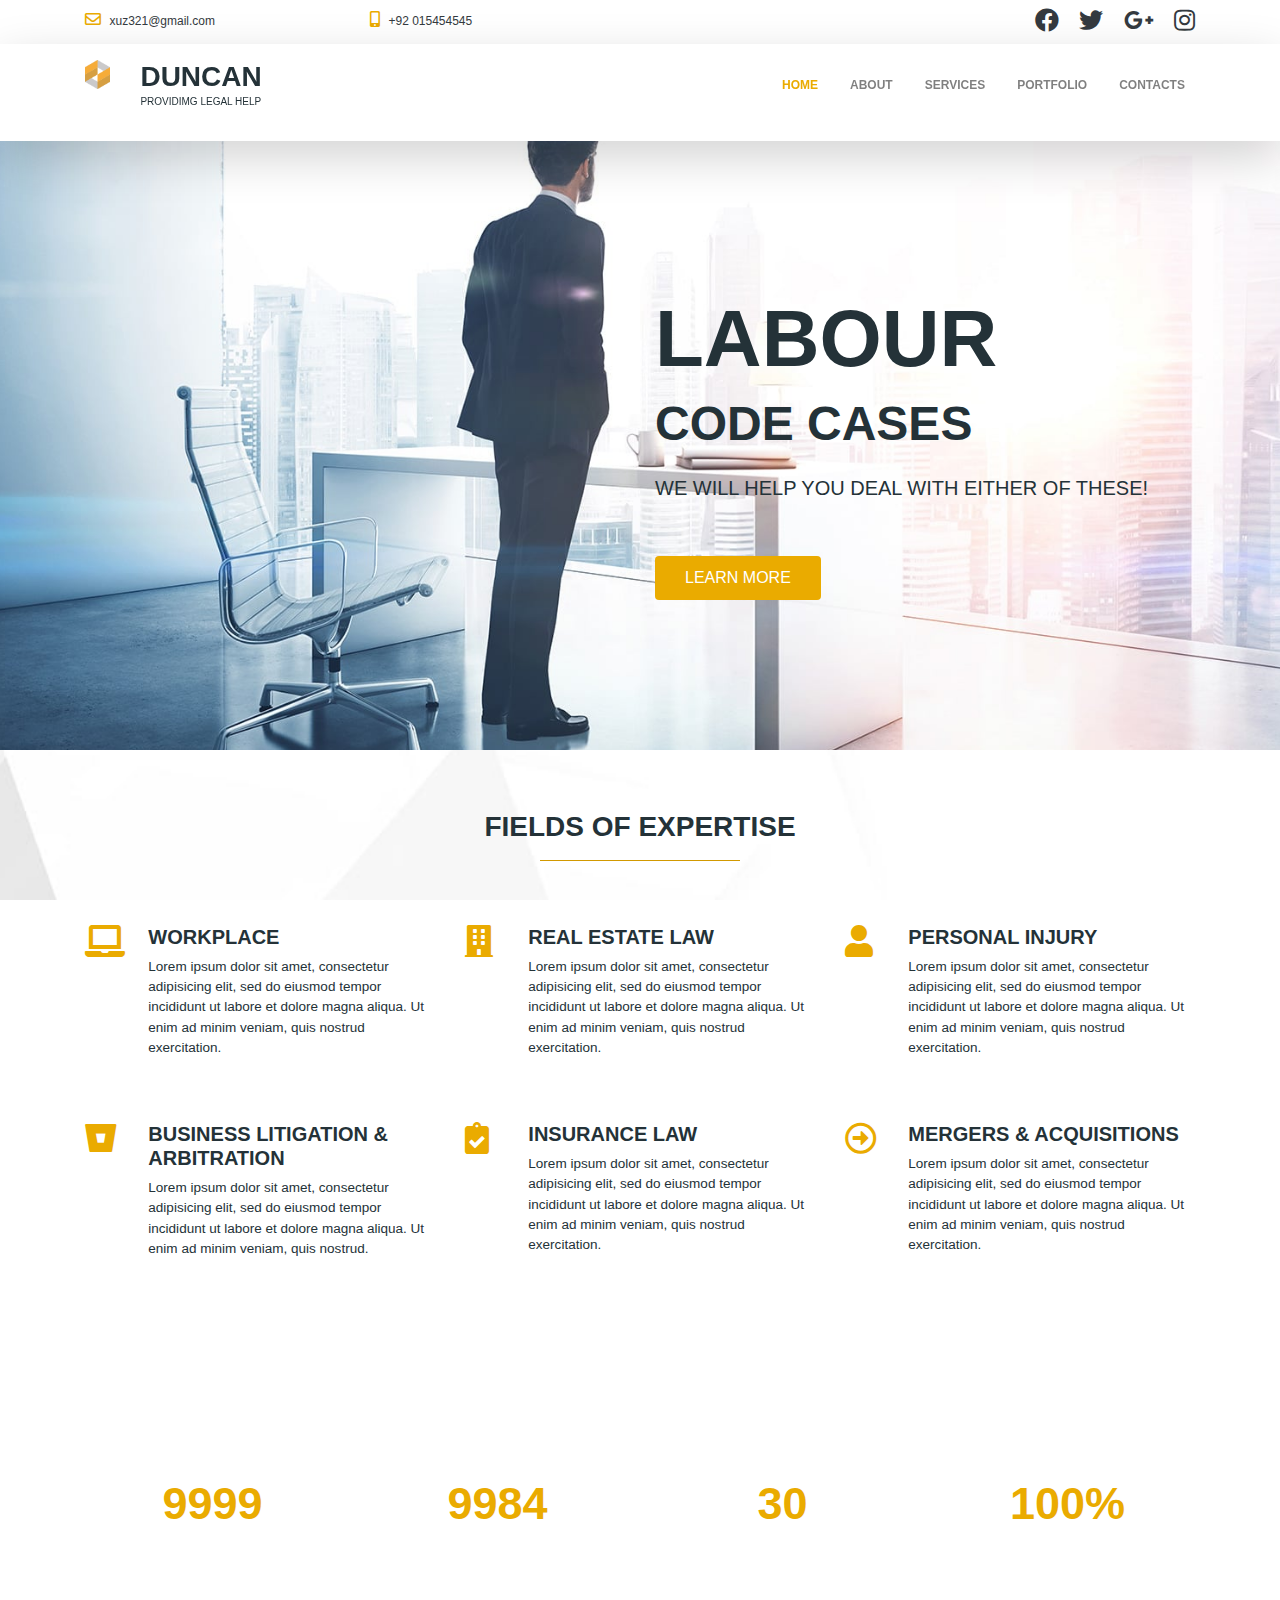
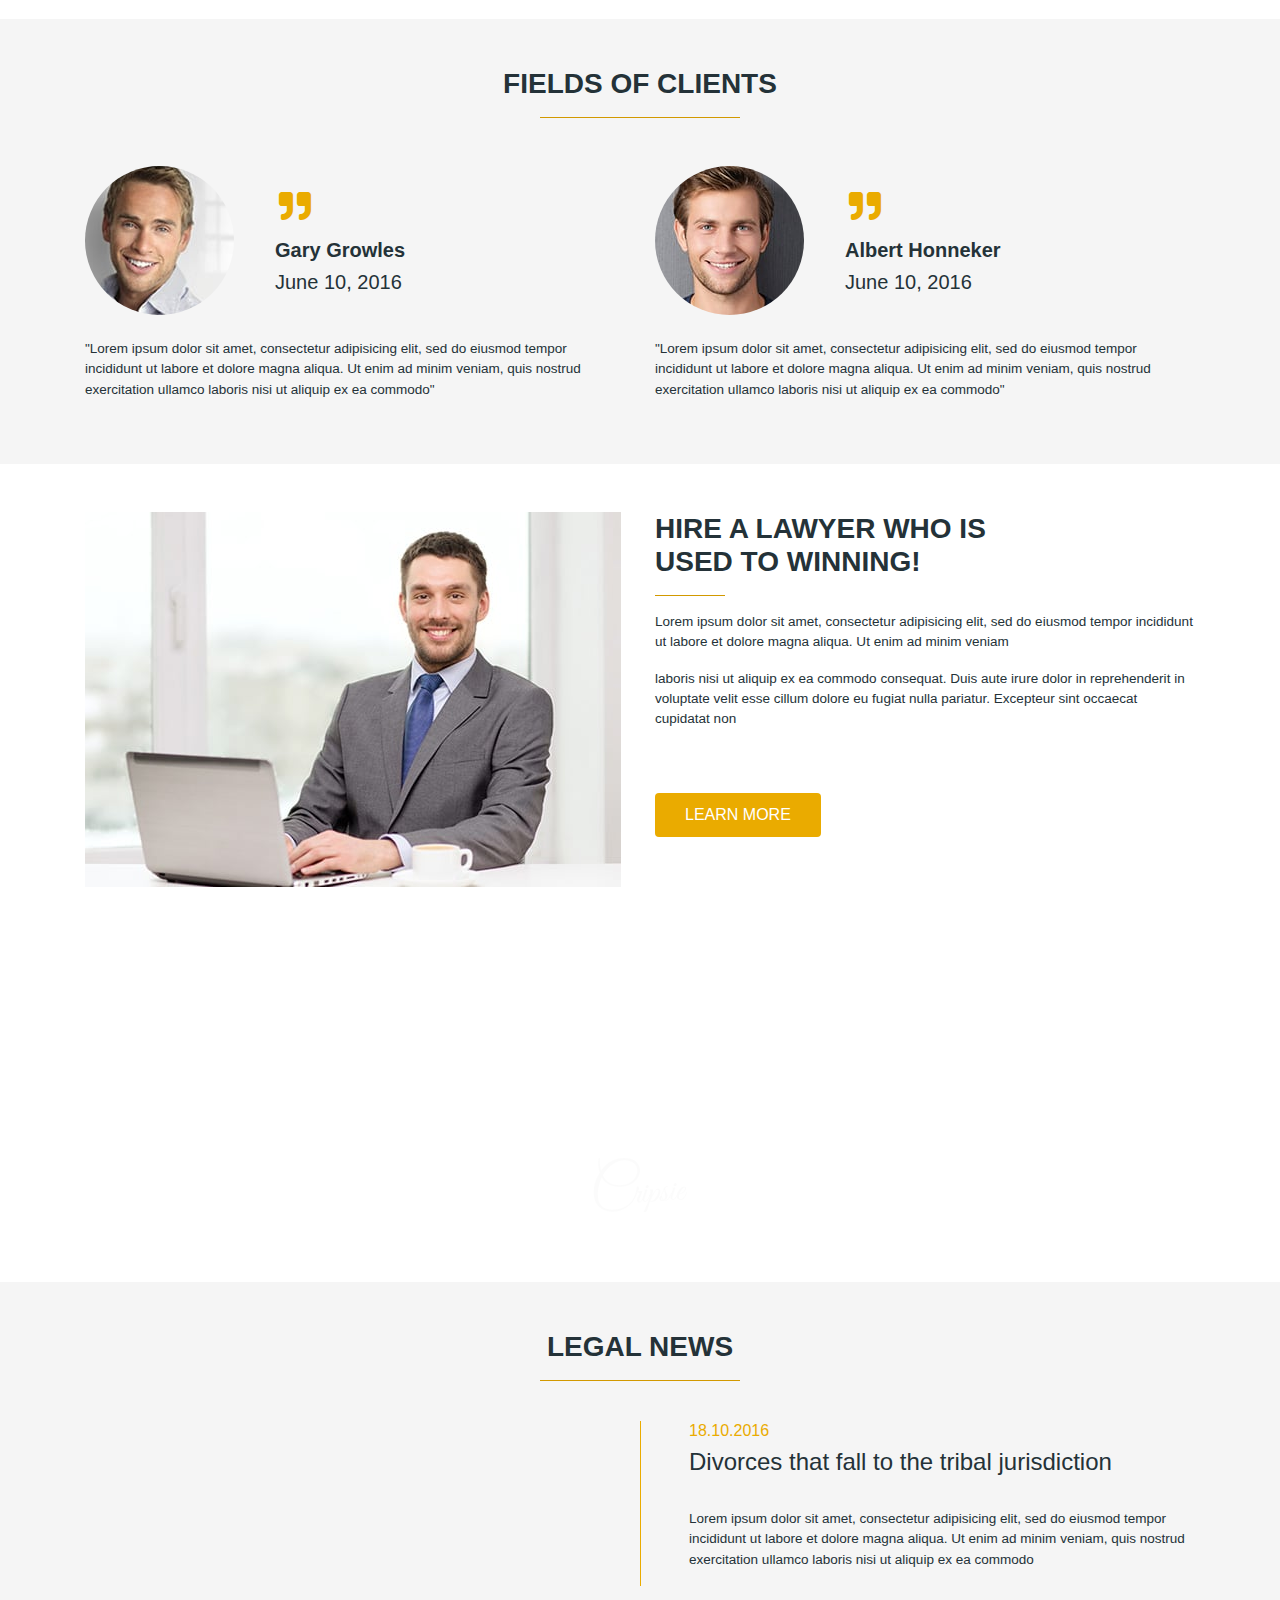
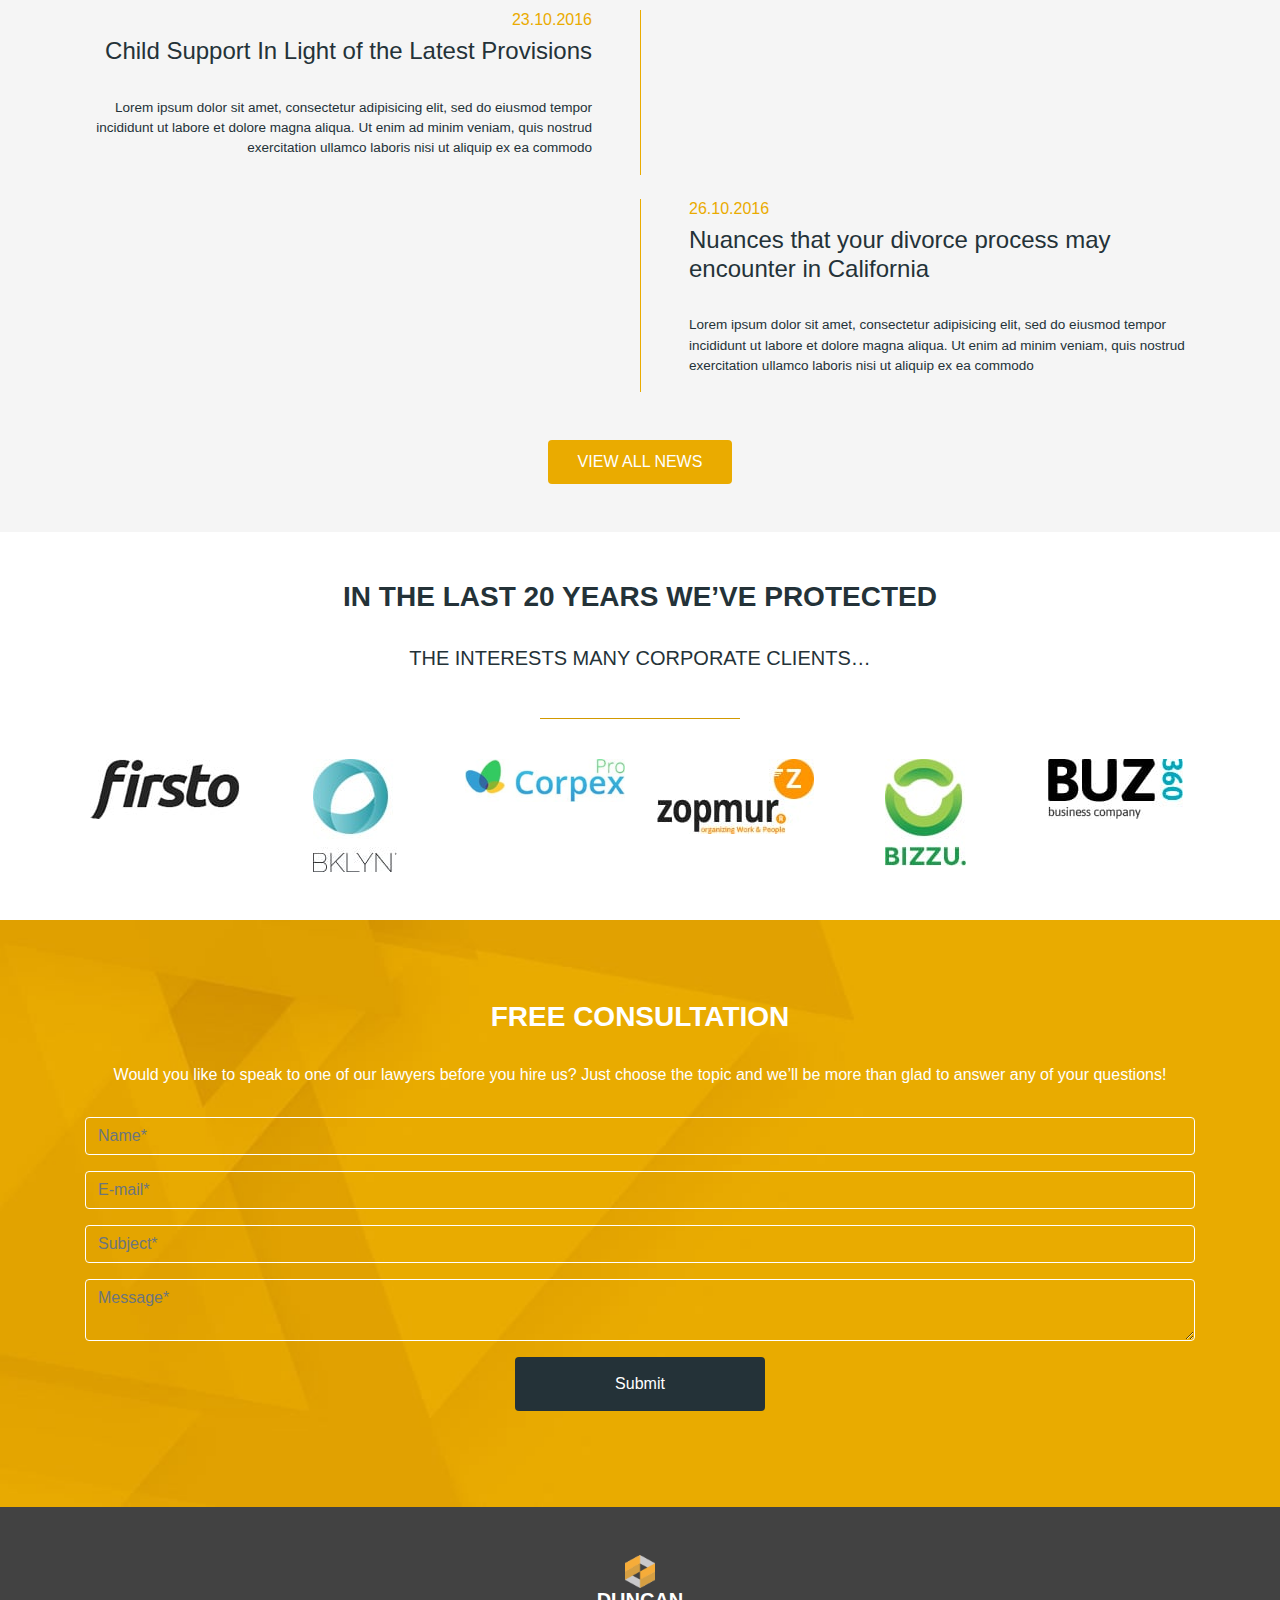
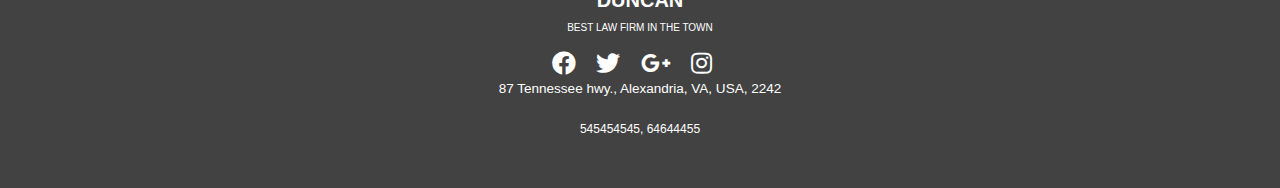
<file: index.html>
<!DOCTYPE html>
<html>
<head>
	<meta charset="utf-8">
			<meta name="viewport" content="width=device-width, intial-scale=1, maximum-scale=1">
	<title>Lawyer Theme</title>
	<link rel="stylesheet" href="css/bootstrap.min.css">
	<link rel="stylesheet" type="text/css" href="css/style.css">
	<link rel="stylesheet" type="text/css" href="fontawesome/css/all.min.css">
	<link rel="shortcut icon" href="images/favicon.ico" type="image/x-icon">

</head>
<body onload="myfunction()">
	<div id="loading"></div>
	<header class="pt-2 pb-2" style="background-color: #ffff;">
		
		<div class="container">
			<div class="row">
				<div class="col-md-3">
					<i class="far fa-envelope color_primary pr-1"></i>
					<a href="" title="" class="text-dark">xuz321@gmail.com</a>
				</div>
				<div class="col-md-3">
					<i class="fas fa-mobile-alt color_primary pr-1"></i>
					<a href="" title="" class="text-dark">+92 015454545</a>
				</div>
				<div class="col-md-6 text-right ">
				<a href="" title=""><i class="fab fa-facebook pl-3 fa-2x text-dark "></i></a>	
				<a href="" title=""><i class="fab fa-twitter pl-3 text-dark fa-2x "></i></a>	
				<a href="" title=""><i class="fab fa-google-plus-g pl-3 fa-2x text-dark "></i></a>	
				<a href="" title=""><i class="fab fa-instagram pl-3 fa-2x text-dark"></i></a>	
				</div>
			</div>
		</div>
	</header><!-- /header -->
	
	<section class="pt-3 pb-3 sticky-top shadow-lg" style="background-color: #ffff;">
		<div class="container">
			<div class="row">
				<div class="col-md-7 hidee">
					<div class="row">
						<div class="col-md-1">
							<img src="images/logo.png" alt="text" class="hidee">		
						</div>
						<div class="col-md-11 hidee">
							<h3 class="mb-0 hidee font-weight-bold">DUNCAN</h3>	
							<p style="font-size: 10px;">PROVIDIMG LEGAL HELP </p>	
						</div>
					</div>
					
				</div>
				<div class="col-md-5">
					<nav class="navbar navbar-expand-lg navbar-light bg-light">
  <button class="navbar-toggler" type="button" data-toggle="collapse" data-target="#navbarSupportedContent" aria-controls="navbarSupportedContent" aria-expanded="false" aria-label="Toggle navigation" style="background-color: #eaab00;">
    <span class="navbar-toggler-icon"></span>
  </button>
  <div class="collapse navbar-collapse" id="navbarSupportedContent">
    <ul class="navbar-nav mr-auto font-weight-bold">
      <li class="nav-item active">
        <a class="nav-link pl-3 pr-3" href="index.html">HOME </a>
      </li>
      <li class="nav-item ">
        <a class="nav-link pl-3 pr-3" href="about.html">ABOUT</a>
      </li>
      <li class="nav-item ">
        <a class="nav-link pl-3 pr-3" href="services.html">SERVICES </a>
      </li>
      <li class="nav-item ">
        <a class="nav-link pl-3 pr-3" href="#">PORTFOLIO </a>
      </li>
      <li class="nav-item ">
        <a class="nav-link pl-3 pr-3" href="contacts.html">CONTACTS</a>
      </li>
      
    </ul>
  </div>
</nav>
				</div>
			</div>
		</div>
		
	</section>

<section style="background-image:url('images/slider1.jpg');" class="slider">
	<div class="container">
		<div class="row">
			<div class="col-md-6">
				
			</div>
			<div class="col-md-6 font-weight-bold">
				<h1>LABOUR</h1>
				<h2>CODE CASES</h2>
				<h5 class="pt-3">WE WILL HELP YOU DEAL WITH EITHER OF THESE!</h5>
				<button type="button" class="btn btn-primary mt-5 btn_1">LEARN MORE</button>
			</div>
		</div>
	</div>
</section>

<section style="padding: 60px 0; background-image: url('images/contentpic.jpg');"  class="contentpic item-center">
	<div class="container">
		<h3 class="text-center font-weight-bold">FIELDS OF EXPERTISE</h3><hr>
		<div class="row pt-5">
			<div class="col-md-4">
				<div class="row">
					<div class="col-md-2">
						<i class="fas fa-laptop color_primary fa-2x"></i>
					</div>
					<div class="col-md-10 res-pad">
						<h5 class="font-weight-bold">WORKPLACE</h5>
						<p>Lorem ipsum dolor sit amet, consectetur adipisicing elit, sed do eiusmod
						tempor incididunt ut labore et dolore magna aliqua. Ut enim ad minim veniam,
						quis nostrud exercitation.</p>
					</div>
				</div>
			</div>
			<div class="col-md-4">
				<div class="row">
					<div class="col-md-2 ">
						<i class="fas fa-building color_primary fa-2x"></i>
					</div>
					<div class="col-md-10 res-pad">
						<h5 class="font-weight-bold">REAL ESTATE LAW</h5>
						<p>Lorem ipsum dolor sit amet, consectetur adipisicing elit, sed do eiusmod
						tempor incididunt ut labore et dolore magna aliqua. Ut enim ad minim veniam,
						quis nostrud exercitation.</p>
					</div>
				</div>
			</div>
			<div class="col-md-4">
				<div class="row">
					<div class="col-md-2">
						<i class="fas fa-user color_primary fa-2x"></i>
					</div>
					<div class="col-md-10 res-pad">
						<h5 class="font-weight-bold">PERSONAL INJURY</h5>
						<p>Lorem ipsum dolor sit amet, consectetur adipisicing elit, sed do eiusmod
						tempor incididunt ut labore et dolore magna aliqua. Ut enim ad minim veniam,
						quis nostrud exercitation.</p>
					</div>
				</div>
			</div>
		</div>
		<div class="row pt-5">
			<div class="col-md-4">
				<div class="row">
					<div class="col-md-2">
						<i class="fab fa-bitbucket color_primary fa-2x"></i>
					</div>
					<div class="col-md-10 res-pad">
						<h5 class="font-weight-bold">BUSINESS LITIGATION & ARBITRATION</h5>
						<p>Lorem ipsum dolor sit amet, consectetur adipisicing elit, sed do eiusmod
						tempor incididunt ut labore et dolore magna aliqua. Ut enim ad minim veniam,
						quis nostrud.</p>
					</div>
				</div>
			</div>
			<div class="col-md-4">
				<div class="row">
					<div class="col-md-2 ">
						<i class="fas fa-clipboard-check color_primary fa-2x"></i>
					</div>
					<div class="col-md-10 res-pad">
						<h5 class="font-weight-bold">INSURANCE LAW</h5>
						<p>Lorem ipsum dolor sit amet, consectetur adipisicing elit, sed do eiusmod
						tempor incididunt ut labore et dolore magna aliqua. Ut enim ad minim veniam,
						quis nostrud exercitation.</p>
					</div>
				</div>
			</div>
			<div class="col-md-4">
				<div class="row">
					<div class="col-md-2">
						<i class="far fa-arrow-alt-circle-right color_primary fa-2x"></i>
					</div>
					<div class="col-md-10 res-pad">
						<h5 class="font-weight-bold">MERGERS & ACQUISITIONS</h5>
						<p>Lorem ipsum dolor sit amet, consectetur adipisicing elit, sed do eiusmod
						tempor incididunt ut labore et dolore magna aliqua. Ut enim ad minim veniam,
						quis nostrud exercitation.</p>
					</div>
				</div>
			</div>
		</div>
	</div>
</section>

<section style="background-image:url('images/img1.jpg');" class="slider1 text-center color_secondary font-weight-bold item-center">	
	<div class="container">
			<h3 class="font-weight-bold">OUR LAW FIRM</h4>
		<h6>HAS A TREMENDOUS SUCCESS RATE!</h6>
		<div class="row pt-3 ">
			<div class="col-md-3">
				<span class="font color_primary counter">9999</span>
				<h5>CASES COMPLETED</h5>
			</div>
			<div class="col-md-3">
				<span class="font color_primary counter">9984</span>
				<h5>CASES WON</h5>
			</div>
			<div class="col-md-3">
				<span class="font color_primary counter">30</span>	
				<h5>LAWYERS</h5>
			</div>
			<div class="col-md-3">
				<span class="font color_primary counter">100</span><span class="font color_primary">%</span>			
				<h5>SATISFIED CUSTOMERS</h5>
			</div>
		</div>
	</div>
</section>

<section class="pt-5 pb-5 item-center" style="background-color: #f5f5f5;">
	<div class="container">
		<h3 class="text-center font-weight-bold">FIELDS OF CLIENTS</h3><hr>
		<div class="row mt-5">
			<div class="col-md-6">
				<div class="row">
					<div class="col-md-4">
						<img src="images/men1.jpg" alt="" class="img">
					</div>
					<div class="col-md-8 mt-4">
						<span class="fa fa-fw fa-2x color_primary pb-3"></span>
						<h5 class="font-weight-bold">Gary Growles</h5>
						<h5>June 10, 2016</h5>
					</div>
				</div>
				<p class="mt-4">"Lorem ipsum dolor sit amet, consectetur adipisicing elit, sed do eiusmod
				tempor incididunt ut labore et dolore magna aliqua. Ut enim ad minim veniam,
				quis nostrud exercitation ullamco laboris nisi ut aliquip ex ea commodo"</p>
			</div>
			<div class="col-md-6">
					<div class="row">
					<div class="col-md-4">
						<img src="images/men2.jpg" alt="" class="img">
					</div>
					<div class="col-md-8 mt-4">
						<span class="fa fa-fw fa-2x color_primary pb-3"></span>
						<h5 class="font-weight-bold">Albert Honneker</h5>
						<h5>June 10, 2016</h5>
					</div>
				</div>
				<p class="mt-4">"Lorem ipsum dolor sit amet, consectetur adipisicing elit, sed do eiusmod
				tempor incididunt ut labore et dolore magna aliqua. Ut enim ad minim veniam,
				quis nostrud exercitation ullamco laboris nisi ut aliquip ex ea commodo"</p>
			</div>
		</div>
	</div>
	
</section>
<section class="pt-5 pb-5">
	<div class="container">
		<div class="row">
			<div class="col-md-6">
				<img src="images/men3.jpg" alt="">
			</div>
			<div class="col-md-6 res-pad">
				<h3 class="font-weight-bold">HIRE A LAWYER WHO IS <br> USED TO WINNING!</h3><hr class="hr1">
				<p class="mt-2">Lorem ipsum dolor sit amet, consectetur adipisicing elit, sed do eiusmod
				tempor incididunt ut labore et dolore magna aliqua. Ut enim ad minim veniam</p>

				<p> laboris nisi ut aliquip ex ea commodo
				consequat. Duis aute irure dolor in reprehenderit in voluptate velit esse
				cillum dolore eu fugiat nulla pariatur. Excepteur sint occaecat cupidatat non</p>
				<button type="button" class="btn btn-primary mt-5 btn_2">LEARN MORE</button>

			</div>
		</div>
	</div>
</section>

<section style="background-image: url('images/img2.jpg');" class="slide2 color_secondary text-center">
	<div class="container">
		<div class="row">
			<div class="col-md-12">
				<h2 class="fontres">WINNING IS EASIER THAN YOU THINK…</h2>
				<h5 class="mt-3">Our law firm has the highest wins ratio percentage among all other Houston, Texas legal practices.With us, there’s just no other way but to win!</h5>
				<img src="images/logo2.png" alt="" class="mt-4">
			</div>
		</div>
	</div>
</section>

<section class="pt-5 pb-5 " style="background-color: #f5f5f5;">
	<div class="container">
		<h3 class="text-center font-weight-bold">LEGAL NEWS</h3><hr>
		<div class="row pb-4 pt-4">
			<div class="col-md-6">
				
			</div>
			<div class="col-md-6 border1 pl-5">
				<h6 class="color_primary">18.10.2016</h6>
				<h4>Divorces that fall to the tribal jurisdiction</h4><br>
				<p>Lorem ipsum dolor sit amet, consectetur adipisicing elit, sed do eiusmod
				tempor incididunt ut labore et dolore magna aliqua. Ut enim ad minim veniam,
				quis nostrud exercitation ullamco laboris nisi ut aliquip ex ea commodo</p>
			</div>
		</div>
		<div class="row pb-4">
			<div class="col-md-6 text-right pr-5">
				<h6 class="color_primary">23.10.2016</h6>
				<h4>Child Support In Light of the Latest Provisions</h4><br>
				<p>Lorem ipsum dolor sit amet, consectetur adipisicing elit, sed do eiusmod
				tempor incididunt ut labore et dolore magna aliqua. Ut enim ad minim veniam,
				quis nostrud exercitation ullamco laboris nisi ut aliquip ex ea commodo</p>
			</div>
			<div class="col-md-6 border1">
				
			</div>
		</div>
		<div class="row">
			<div class="col-md-6">
			
			</div>
			<div class="col-md-6 border1 pl-5">
					<h6 class="color_primary">26.10.2016</h6>
				<h4>Nuances that your divorce process may encounter in California</h4><br>
				<p>Lorem ipsum dolor sit amet, consectetur adipisicing elit, sed do eiusmod
				tempor incididunt ut labore et dolore magna aliqua. Ut enim ad minim veniam,
				quis nostrud exercitation ullamco laboris nisi ut aliquip ex ea commodo</p>
			</div>
		</div>
		<div class="row text-center">
			<div class="col-md-12">
				<button type="button" class="btn btn-primary mt-5 btn_3">VIEW ALL NEWS</button>		
			</div>
		</div>
	</div>
</section>

<section class="pt-5 pb-5 text-center">
	<div class="container">
		<h3 class="font-weight-bold">IN THE LAST 20 YEARS WE’VE PROTECTED</h3><br>
				<h5>THE INTERESTS MANY CORPORATE CLIENTS…</h5><br><hr><br>
		<div class="row">
			<div class="col-md-2 res-pad1">
				<img src="images/1.jpg" alt="" class="">
			</div>
			<div class="col-md-2 res-pad1">
				<img src="images/2.jpg" alt="" class="">
			</div>
			<div class="col-md-2 res-pad1">
				<img src="images/3.jpg" alt="" class="">
			</div>
			<div class="col-md-2 res-pad1">
				<img src="images/4.jpg" alt="" class="">
			</div>
			<div class="col-md-2 res-pad1">
				<img src="images/5.jpg" alt="" class="">
			</div>
			<div class="col-md-2 res-pad1">
				<img src="images/6.jpg" alt="" class="">
			</div>
		</div>
	</div>
</section>

<section style="background-image: url('images/formpic.jpg');" class="formpic text-center">
	<div class="container">
		<div class="row">
			<div class="col-md-12">
				<h3 class="color_secondary font-weight-bold">FREE CONSULTATION</h3><br>
				<h6 class="color_secondary">Would you like to speak to one of our lawyers before you hire us? Just choose the topic and we’ll be more than glad to answer any of your questions!</h6><br>
				<form action="" method="post">
					<div class="form-group">
						<input type="text" name="name" class="form-control form-control1" placeholder="Name*">
					</div>
					<div class="form-group">
						<input type="text" name="phone" class="form-control form-control1" placeholder="E-mail*">
					</div>
					<div class="form-group">
						<input type="text" name="email" class="form-control form-control1" placeholder="Subject*">
					</div>
					<div class="form-group">
						<textarea class="form-control about_padding form-control1" placeholder="Message*"></textarea>
					</div>
					<div class="form-group">
						<input type="submit" name="submit" value="Submit" class="btn btn-outline-dark btn_4">
					</div>
				</form>
			</div>
		</div>
	</div>
</section>

<section class="pt-5 pb-5 text-center text-white" style="background-color: #424242;">
	<div class="container">
		<div class="row">
			<div class="col-md-12 hover">
				<img src="images/logo.png" alt="" style="width: 30px;">
				<h5 class="font-weight-bold">DUNCAN</h5>
				<p style="font-size: 10px;">BEST LAW FIRM IN THE TOWN</p>
				<a href="" title=""><i class="fab fa-facebook pr-3 fa-2x color_secondary"></i></a>	
				<a href="" title=""><i class="fab fa-twitter pr-3 fa-2x color_secondary"></i></a>	
				<a href="" title=""><i class="fab fa-google-plus-g pr-3 fa-2x color_secondary"></i></a>		
				<a href="" title=""><i class="fab fa-instagram pr-3 fa-2x color_secondary"></i></a>
				<p>87 Tennessee hwy., Alexandria, VA, USA, 2242</p>
				<a href="" title="" class="color_secondary">545454545, 64644455</a>	
			</div>
		</div>
	</div>
</section>















<script src="js/jquery-3.4.1.min.js"></script>
<script src="js/bootstrap.min.js"></script>	
<script src="imakewebthings-waypoints-34d9f6d/lib/jquery.waypoints.min.js"></script>
<script src="Counter-Up-master/jquery.counterup.min.js"></script>
<script src="js/smooth-scroll.js"></script>

<script>
	preloader=document.getElementById('loading');
		function myfunction(){
			preloader.style.display='none';
		}
	$('.counter').counterUp({
    delay: 10,
    time: 1000
});
	
</script>

</body>
</html>
</file>
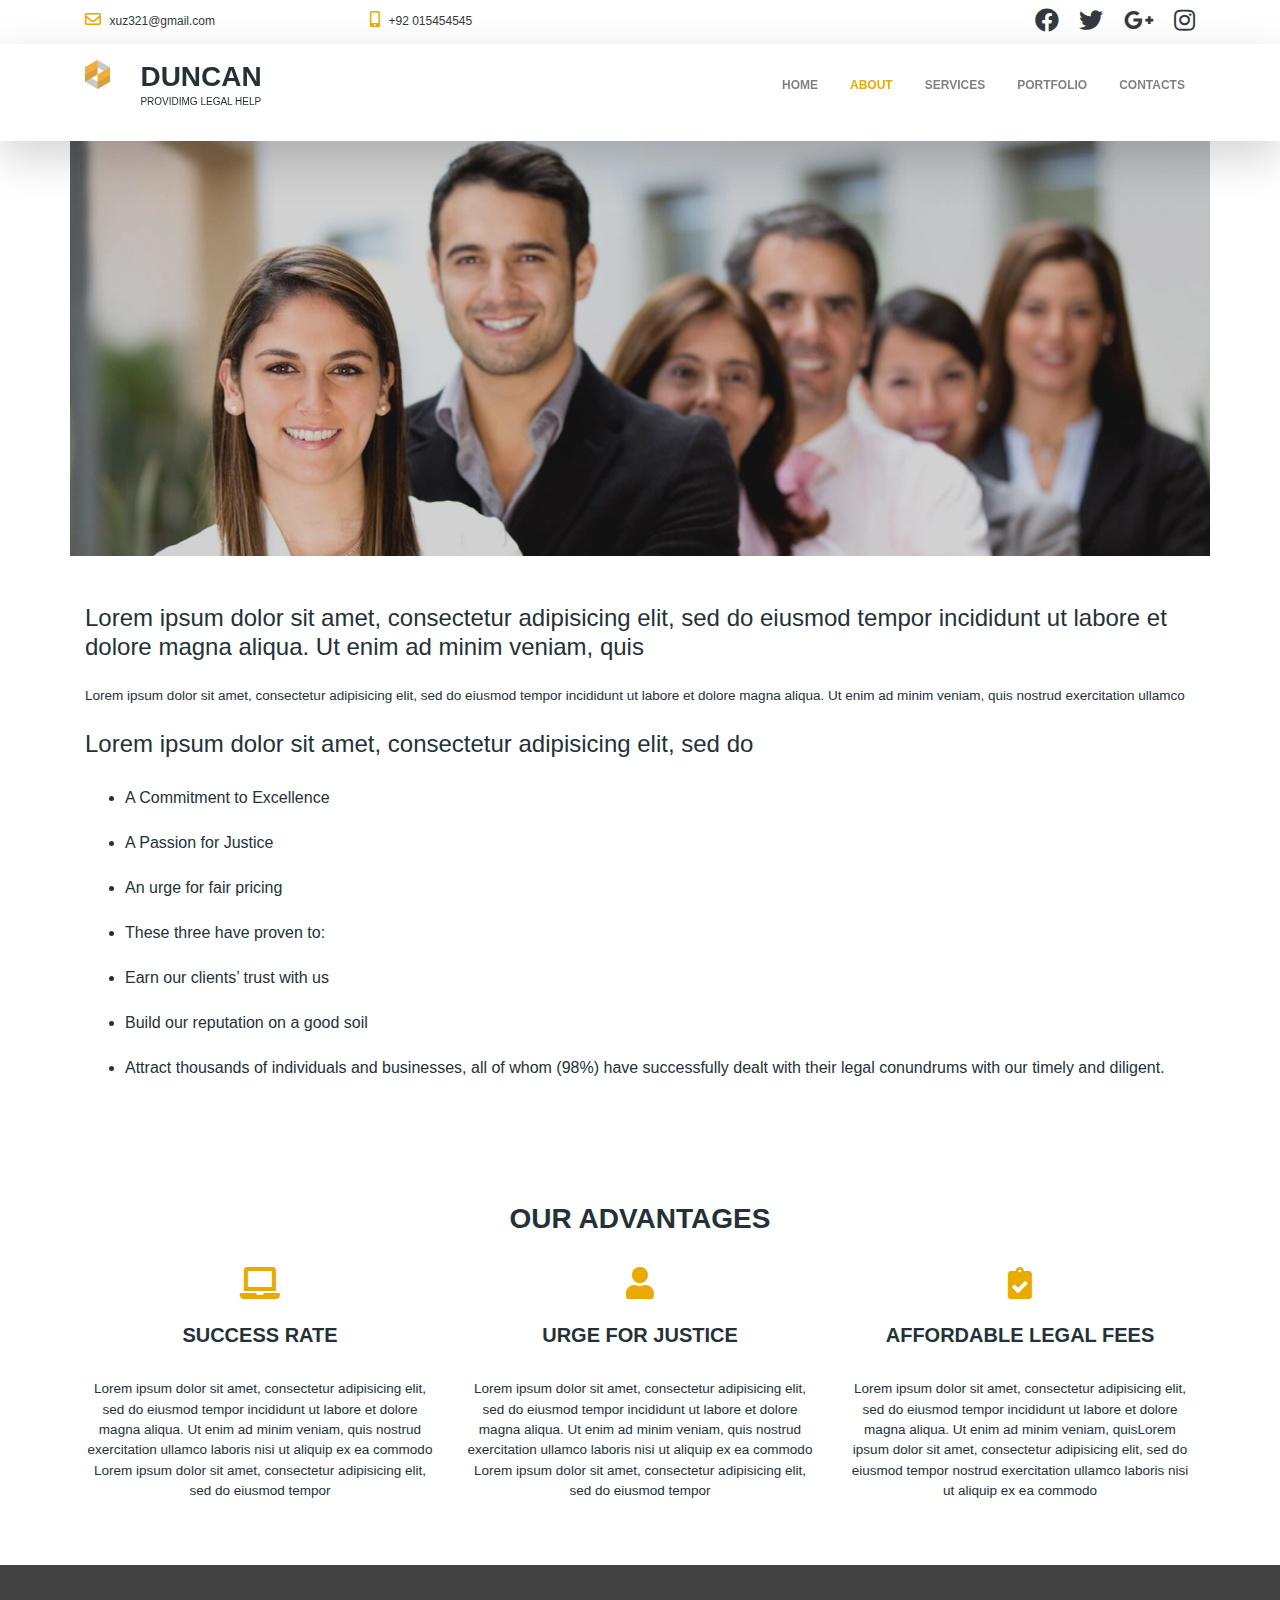
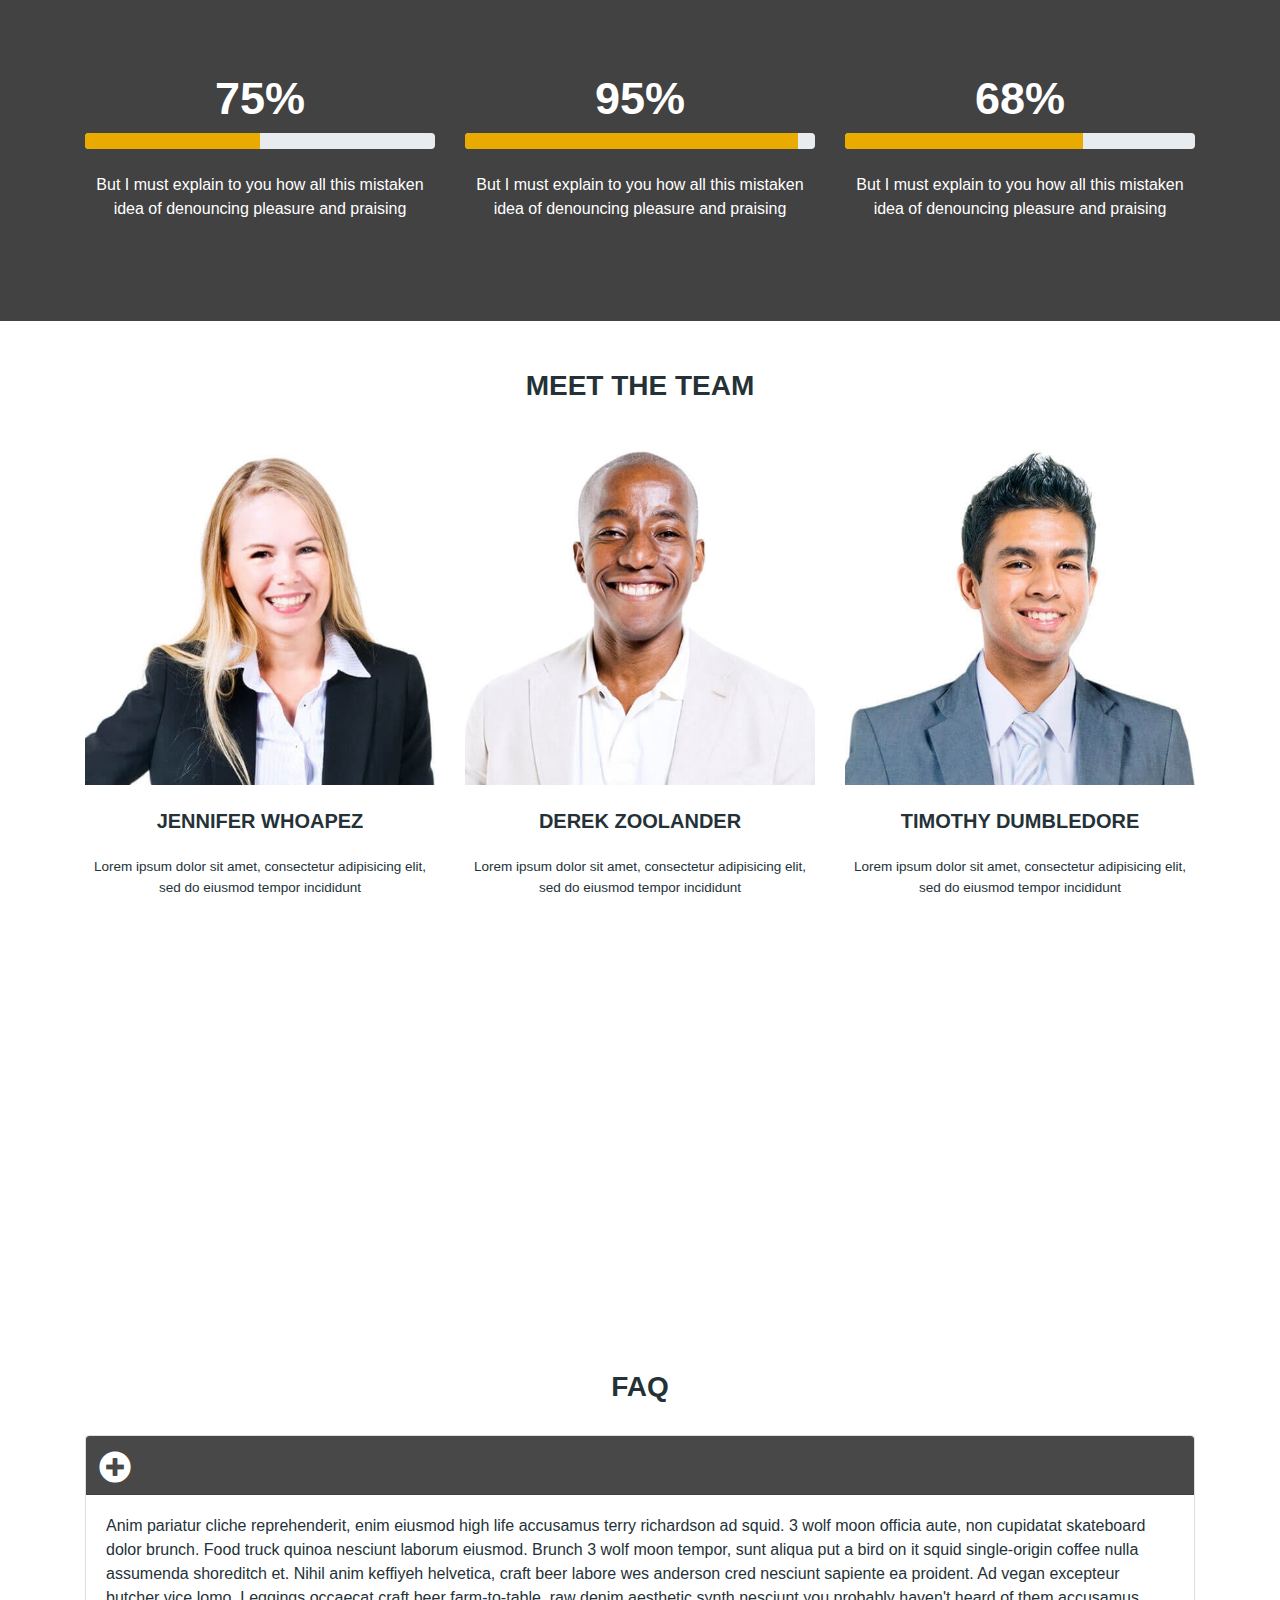
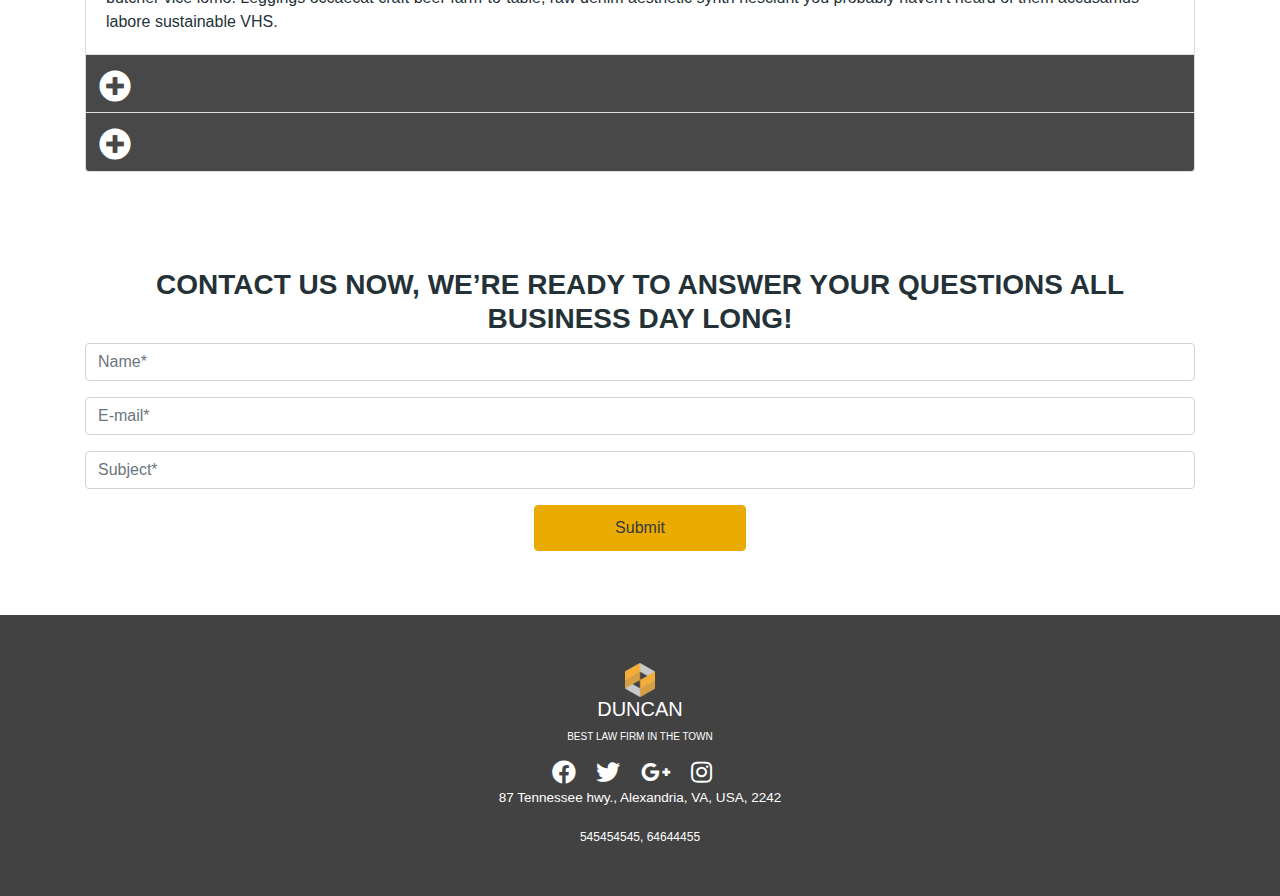
<file: about.html>
<!DOCTYPE html>
<html>
<head>
	<meta charset="utf-8">
			<meta name="viewport" content="width=device-width, intial-scale=1, maximum-scale=1">
	<title>Lawyer Theme</title>
	<link rel="stylesheet" href="css/bootstrap.min.css">
	<link rel="stylesheet" type="text/css" href="css/style.css">
	<link rel="stylesheet" type="text/css" href="fontawesome/css/all.min.css">
	<link rel="shortcut icon" href="images/favicon.ico" type="image/x-icon">
</head>
<body onload="myfunction()">
	<div id="loading"></div>

	<header class="pt-2 pb-2" style="background-color: #ffff;">
		
		<div class="container">
			<div class="row">
				<div class="col-md-3">
					<i class="far fa-envelope color_primary pr-1"></i>
					<a href="" title="" class="text-dark">xuz321@gmail.com</a>
				</div>
				<div class="col-md-3">
					<i class="fas fa-mobile-alt color_primary pr-1"></i>
					<a href="" title="" class="text-dark">+92 015454545</a>
				</div>
				<div class="col-md-6 text-right ">
				<a href="" title=""><i class="fab fa-facebook pl-3 fa-2x text-dark "></i></a>	
				<a href="" title=""><i class="fab fa-twitter pl-3 text-dark fa-2x "></i></a>	
				<a href="" title=""><i class="fab fa-google-plus-g pl-3 fa-2x text-dark "></i></a>	
				<a href="" title=""><i class="fab fa-instagram pl-3 fa-2x text-dark"></i></a>	
				</div>
			</div>
		</div>
	</header><!-- /header -->
	
	<section class="pt-3 pb-3 sticky-top shadow-lg" style="background-color: #ffff;">
		<div class="container">
			<div class="row">
				<div class="col-md-7 hidee">
					<div class="row">
						<div class="col-md-1">
							<img src="images/logo.png" alt="text" class="hidee">		
						</div>
						<div class="col-md-11 hidee">
							<h3 class="mb-0 hidee font-weight-bold">DUNCAN</h3>	
							<p style="font-size: 10px;">PROVIDIMG LEGAL HELP </p>	
						</div>
					</div>
					
				</div>
				<div class="col-md-5">
					<nav class="navbar navbar-expand-lg navbar-light bg-light">
  <button class="navbar-toggler" type="button" data-toggle="collapse" data-target="#navbarSupportedContent" aria-controls="navbarSupportedContent" aria-expanded="false" aria-label="Toggle navigation" style="background-color: #eaab00;">
    <span class="navbar-toggler-icon"></span>
  </button>
  <div class="collapse navbar-collapse" id="navbarSupportedContent">
    <ul class="navbar-nav mr-auto font-weight-bold">
      <li class="nav-item ">
        <a class="nav-link pl-3 pr-3" href="index.html">HOME </a>
      </li>
      <li class="nav-item active">
        <a class="nav-link pl-3 pr-3" href="about.html">ABOUT</a>
      </li>
      <li class="nav-item ">
        <a class="nav-link pl-3 pr-3" href="services.html">SERVICES </a>
      </li>
      <li class="nav-item ">
        <a class="nav-link pl-3 pr-3" href="#">PORTFOLIO </a>
      </li>
      <li class="nav-item ">
        <a class="nav-link pl-3 pr-3" href="contacts.html">CONTACTS </a>
      </li>
      
    </ul>
  </div>
</nav>
				</div>
			</div>
		</div>
		
	</section>

	<section>
		<div class="container">
			<div class="row">
				<img src="images/aboutpic1.jpg" alt="">	
			</div>
		</div>
	</section>

	<section class="pt-5 pb-5">
		<div class="container">
			<div class="row">
				<div class="col-md-12">
					<h4 class="pb-3">Lorem ipsum dolor sit amet, consectetur adipisicing elit, sed do eiusmod
					tempor incididunt ut labore et dolore magna aliqua. Ut enim ad minim veniam,
					quis</h4>
					<p class="pb-2">Lorem ipsum dolor sit amet, consectetur adipisicing elit, sed do eiusmod
					tempor incididunt ut labore et dolore magna aliqua. Ut enim ad minim veniam,
					quis nostrud exercitation ullamco</p>
					<h4 class="pb-2">Lorem ipsum dolor sit amet, consectetur adipisicing elit, sed do </h4>
					<ul class="ul">
						<li>A Commitment to Excellence</li>
						<li>A Passion for Justice</li>
						<li>An urge for fair pricing</li>
						<li>These three have proven to:</li>
						<li>Earn our clients’ trust with us</li>
						<li>Build our reputation on a good soil</li>
						<li>Attract thousands of individuals and businesses, all of whom (98%) have successfully dealt with their legal conundrums with our timely and diligent.</li>
					</ul>
				</div>
			</div>
		</div>
	</section>
	<section class="pt-5 pb-5 text-center">
		<div class="container">
			<h3 class="font-weight-bold">OUR ADVANTAGES</h3><br>
			<div class="row">
				<div class="col-md-4">
					<i class="fas fa-laptop color_primary fa-2x pb-4"></i><br>
					<h5 class="font-weight-bold">SUCCESS RATE</h5><br>
					<p>Lorem ipsum dolor sit amet, consectetur adipisicing elit, sed do eiusmod
					tempor incididunt ut labore et dolore magna aliqua. Ut enim ad minim veniam,
					quis nostrud exercitation ullamco laboris nisi ut aliquip ex ea commodo
					Lorem ipsum dolor sit amet, consectetur adipisicing elit, sed do eiusmod
					tempor</p>
				</div>
				<div class="col-md-4">
					<i class="fas fa-user color_primary fa-2x pb-4"></i>
					<h5 class="font-weight-bold">URGE FOR JUSTICE</h5><br>
					<p>Lorem ipsum dolor sit amet, consectetur adipisicing elit, sed do eiusmod
					tempor incididunt ut labore et dolore magna aliqua. Ut enim ad minim veniam,
					quis nostrud exercitation ullamco laboris nisi ut aliquip ex ea commodo
					Lorem ipsum dolor sit amet, consectetur adipisicing elit, sed do eiusmod
					tempor</p>
				</div>
				<div class="col-md-4">
					<i class="fas fa-clipboard-check color_primary fa-2x pb-4"></i>
					<h5 class="font-weight-bold">AFFORDABLE LEGAL FEES</h5><br>
					<p>Lorem ipsum dolor sit amet, consectetur adipisicing elit, sed do eiusmod
					tempor incididunt ut labore et dolore magna aliqua. Ut enim ad minim veniam,
					quisLorem ipsum dolor sit amet, consectetur adipisicing elit, sed do eiusmod
					tempor nostrud exercitation ullamco laboris nisi ut aliquip ex ea commodo</p>
				</div>
			</div>
		</div>
	</section>

	<section style="background-color: #424242; padding: 100px 0;" class="text-center">
		<div class="container">
			<div class="row">
				<div class="col-md-4 ">
					<span class="font text-white counter">75</span><span class="font text-white">%</span>
					<div class="progress">
						  <div class="progress-bar" role="progressbar" style="width: 50%" aria-valuenow="50" aria-valuemin="0" aria-valuemax="100"></div>
						</div><br>
						<span class="text-white">But I must explain to you how all this mistaken idea of denouncing pleasure and praising</span>	
				</div>
				<div class="col-md-4 ">
						<span class="font text-white counter">95</span><span class="font text-white">%</span>
						<div class="progress">
						  <div class="progress-bar" role="progressbar" style="width: 95%" aria-valuenow="50" aria-valuemin="0" aria-valuemax="100"></div>
						</div><br>
						<span class="text-white">But I must explain to you how all this mistaken idea of denouncing pleasure and praising</span>	
				</div>
				<div class="col-md-4">
						<span class="font text-white counter">68</span><span class="font text-white">%</span>
						<div class="progress">
						  <div class="progress-bar" role="progressbar" style="width: 68%" aria-valuenow="50" aria-valuemin="0" aria-valuemax="100"></div>
						</div><br>
						<span class="text-white">But I must explain to you how all this mistaken idea of denouncing pleasure and praising</span>
				</div>
			</div>
		</div>
	</section>

	<section class="pt-5 pb-5 text-center">
		<div class="container">
			<h3 class="font-weight-bold">MEET THE TEAM</h3><br>
			<div class="row">
				<div class="col-md-4">
					<img src="images/aboutpic4.jpg" alt="" class="pb-4">
					<h5 class="font-weight-bold">JENNIFER WHOAPEZ</h5>
					<p class="pt-3"align="">Lorem ipsum dolor sit amet, consectetur adipisicing elit, sed do eiusmod
					tempor incididunt</p>
				</div>
				<div class="col-md-4">
					<img src="images/aboutpic3.jpg" alt="" class="pb-4">
					<h5 class="font-weight-bold">DEREK ZOOLANDER</h5>
					<p class="pt-3">Lorem ipsum dolor sit amet, consectetur adipisicing elit, sed do eiusmod
					tempor incididunt</p>
				</div>
				<div class="col-md-4">
					<img src="images/aboutpic2.jpg" alt="" class="pb-4">
					<h5 class="font-weight-bold">TIMOTHY DUMBLEDORE</h5>
					<p class="pt-3">Lorem ipsum dolor sit amet, consectetur adipisicing elit, sed do eiusmod
					tempor incididunt</p>
				</div>
			</div>
		</div>
	</section>
	
	<section style="background-image:url('images/img1.jpg');" class="slider4 text-center color_secondary">	
	<div class="container">
		<div class="row">
			<div class="col-md-12">
				<h4>But I must explain to you how all this mistaken idea of denouncing pleasure and praising pain was born and I will give you a complete account of the system, and expound</h4>	
				<button type="button" class="btn btn-primary mt-5 btn_5 ">CAREER</button>
			</div>
		</div>
	</div>
</section>

<section class="pt-5 pb-5">
	<div class="container">
		<h3 class="text-center font-weight-bold">FAQ</h3><br>
		<div class="row">
			<div class="col-md-12">
				<div class="accordion" id="accordionExample">
  <div class="card">
    <div class="card-header" id="headingOne"  style="background-color: #484848;">
      <h2 class="mb-0">
        <button class="btn btn-link" type="button" data-toggle="collapse" data-target="#collapseOne" aria-expanded="true" aria-controls="collapseOne">
        	<i class="fas fa-plus-circle fa-2x text-white"></i>
        </button>
      </h2>
    </div>

    <div id="collapseOne" class="collapse show" aria-labelledby="headingOne" data-parent="#accordionExample">
      <div class="card-body">
        Anim pariatur cliche reprehenderit, enim eiusmod high life accusamus terry richardson ad squid. 3 wolf moon officia aute, non cupidatat skateboard dolor brunch. Food truck quinoa nesciunt laborum eiusmod. Brunch 3 wolf moon tempor, sunt aliqua put a bird on it squid single-origin coffee nulla assumenda shoreditch et. Nihil anim keffiyeh helvetica, craft beer labore wes anderson cred nesciunt sapiente ea proident. Ad vegan excepteur butcher vice lomo. Leggings occaecat craft beer farm-to-table, raw denim aesthetic synth nesciunt you probably haven't heard of them accusamus labore sustainable VHS.
      </div>
    </div>
  </div>
  <div class="card">
    <div class="card-header" id="headingTwo" style="background-color: #484848;">
      <h2 class="mb-0">
        <button class="btn btn-link collapsed" type="button" data-toggle="collapse" data-target="#collapseTwo" aria-expanded="false" aria-controls="collapseTwo">
        	<i class="fas fa-plus-circle fa-2x text-white"></i>
        </button>
      </h2>
    </div>
    <div id="collapseTwo" class="collapse" aria-labelledby="headingTwo" data-parent="#accordionExample">
      <div class="card-body">
        Anim pariatur cliche reprehenderit, enim eiusmod high life accusamus terry richardson ad squid. 3 wolf moon officia aute, non cupidatat skateboard dolor brunch. Food truck quinoa nesciunt laborum eiusmod. Brunch 3 wolf moon tempor, sunt aliqua put a bird on it squid single-origin coffee nulla assumenda shoreditch et. Nihil anim keffiyeh helvetica, craft beer labore wes anderson cred nesciunt sapiente ea proident. Ad vegan excepteur butcher vice lomo. Leggings occaecat craft beer farm-to-table, raw denim aesthetic synth nesciunt you probably haven't heard of them accusamus labore sustainable VHS.
      </div>
    </div>
  </div>
  <div class="card">
    <div class="card-header" id="headingThree" style="background-color: #484848;">
      <h2 class="mb-0">
        <button class="btn btn-link collapsed " type="button" data-toggle="collapse" data-target="#collapseThree" aria-expanded="false" aria-controls="collapseThree">
          <i class="fas fa-plus-circle fa-2x text-white"></i>
        </button>
      </h2>
    </div>
    <div id="collapseThree" class="collapse" aria-labelledby="headingThree" data-parent="#accordionExample">
      <div class="card-body">
        Anim pariatur cliche reprehenderit, enim eiusmod high life accusamus terry richardson ad squid. 3 wolf moon officia aute, non cupidatat skateboard dolor brunch. Food truck quinoa nesciunt laborum eiusmod. Brunch 3 wolf moon tempor, sunt aliqua put a bird on it squid single-origin coffee nulla assumenda shoreditch et. Nihil anim keffiyeh helvetica, craft beer labore wes anderson cred nesciunt sapiente ea proident. Ad vegan excepteur butcher vice lomo. Leggings occaecat craft beer farm-to-table, raw denim aesthetic synth nesciunt you probably haven't heard of them accusamus labore sustainable VHS.
      </div>
    </div>
  </div>
</div>
			</div>
		</div>
	</div>
</section>

<section class="pt-5 pb-5 text-center">
	<div class="container">
		<div class="row">
			<div class="col-md-12">
				<h3 class="font-weight-bold">CONTACT US NOW, WE’RE READY TO ANSWER YOUR QUESTIONS ALL BUSINESS DAY LONG!</h3>
				<form action="" method="post">
					<div class="form-group">
						<input type="text" name="name" class="form-control" placeholder="Name*">
					</div>
					<div class="form-group">
						<input type="text" name="phone" class="form-control" placeholder="E-mail*">
					</div>
					<div class="form-group">
						<input type="text" name="email" class="form-control" placeholder="Subject*">
					</div>
					<div class="form-group">
						<input type="submit" name="submit" value="Submit" class="btn btn-outline-dark btn_6">
					</div>
				</form>
			</div>
		</div>
	</div>
</section>
<section class="pt-5 pb-5 text-center text-white" style="background-color: #424242;">
	<div class="container">
		<div class="row">
			<div class="col-md-12 hover">
				<img src="images/logo.png" alt="" style="width: 30px;">
				<h5>DUNCAN</h5>
				<p style="font-size: 10px;">BEST LAW FIRM IN THE TOWN</p>
				<a href="" title=""><i class="fab fa-facebook pr-3 fa-2x color_secondary"></i></a>	
				<a href="" title=""><i class="fab fa-twitter pr-3 fa-2x color_secondary"></i></a>	
				<a href="" title=""><i class="fab fa-google-plus-g pr-3 fa-2x color_secondary"></i></a>		
				<a href="" title=""><i class="fab fa-instagram pr-3 fa-2x color_secondary"></i></a>
				<p>87 Tennessee hwy., Alexandria, VA, USA, 2242</p>
				<a href="" title="" class="color_secondary">545454545, 64644455</a>	
			</div>
		</div>
	</div>
</section>






<script src="js/jquery-3.4.1.min.js"></script>
<script src="js/bootstrap.min.js"></script>	
<script src="imakewebthings-waypoints-34d9f6d/lib/jquery.waypoints.min.js"></script>
<script src="Counter-Up-master/jquery.counterup.min.js"></script>
<script src="js/smooth-scroll.js"></script>

<script>
		preloader=document.getElementById('loading');
		function myfunction(){
			preloader.style.display='none';
		}
	$('.counter').counterUp({
    delay: 10,
    time: 1000
});
	
</script>

</body>
</html>
</file>
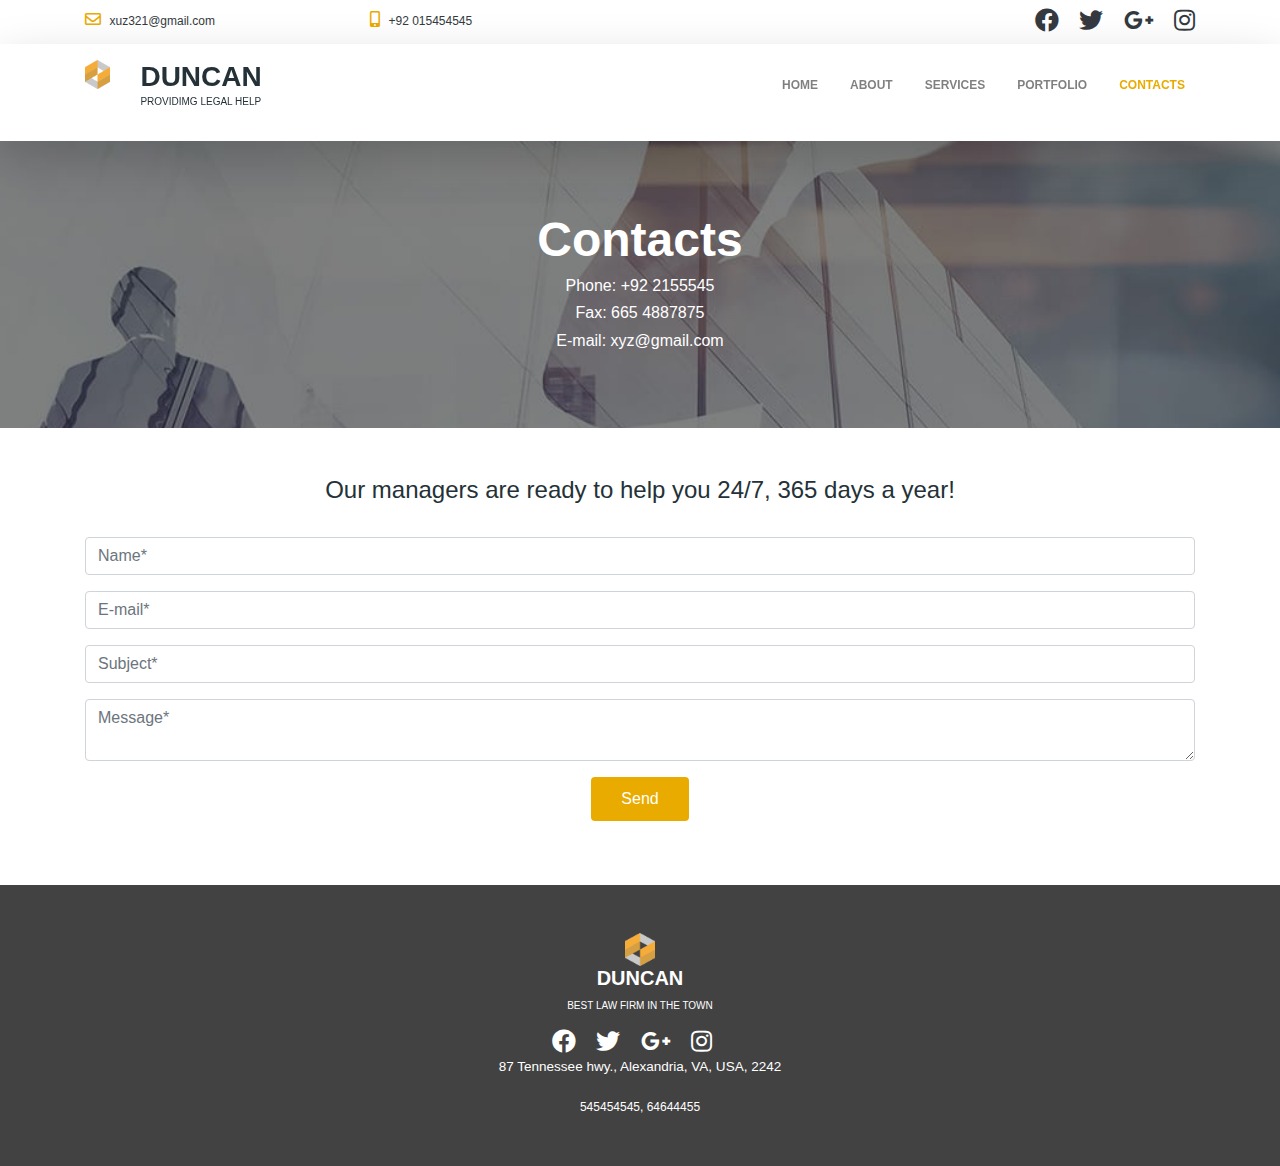
<file: contacts.html>
<!DOCTYPE html>
<html>
<head>
	<meta charset="utf-8">
			<meta name="viewport" content="width=device-width, intial-scale=1, maximum-scale=1">
	<title>Lawyer Theme</title>
	<link rel="stylesheet" href="">
	<link rel="stylesheet" href="css/bootstrap.min.css">
	<link rel="stylesheet" type="text/css" href="css/style.css">
	<link rel="stylesheet" type="text/css" href="fontawesome/css/all.min.css">
	<link rel="shortcut icon" href="images/favicon.ico" type="image/x-icon">

</head>
<body onload="myfunction()">
	<div id="loading"></div>
	<header class="pt-2 pb-2" style="background-color: #ffff;">
		
		<div class="container">
			<div class="row">
				<div class="col-md-3">
					<i class="far fa-envelope color_primary pr-1"></i>
					<a href="" title="" class="text-dark">xuz321@gmail.com</a>
				</div>
				<div class="col-md-3">
					<i class="fas fa-mobile-alt color_primary pr-1"></i>
					<a href="" title="" class="text-dark">+92 015454545</a>
				</div>
				<div class="col-md-6 text-right ">
				<a href="" title=""><i class="fab fa-facebook pl-3 fa-2x text-dark "></i></a>	
				<a href="" title=""><i class="fab fa-twitter pl-3 text-dark fa-2x "></i></a>	
				<a href="" title=""><i class="fab fa-google-plus-g pl-3 fa-2x text-dark "></i></a>	
				<a href="" title=""><i class="fab fa-instagram pl-3 fa-2x text-dark"></i></a>	
				</div>
			</div>
		</div>
	</header><!-- /header -->
	
	<section class="pt-3 pb-3 sticky-top shadow-lg" style="background-color: #ffff;">
		<div class="container">
			<div class="row">
				<div class="col-md-7 hidee">
					<div class="row">
						<div class="col-md-1">
							<img src="images/logo.png" alt="text" class="hidee">		
						</div>
						<div class="col-md-11 hidee">
							<h3 class="mb-0 hidee font-weight-bold">DUNCAN</h3>	
							<p style="font-size: 10px;">PROVIDIMG LEGAL HELP </p>	
						</div>
					</div>
					
				</div>
				<div class="col-md-5">
					<nav class="navbar navbar-expand-lg navbar-light bg-light">
  <button class="navbar-toggler" type="button" data-toggle="collapse" data-target="#navbarSupportedContent" aria-controls="navbarSupportedContent" aria-expanded="false" aria-label="Toggle navigation" style="background-color: #eaab00;">
    <span class="navbar-toggler-icon"></span>
  </button>
  <div class="collapse navbar-collapse" id="navbarSupportedContent">
    <ul class="navbar-nav mr-auto font-weight-bold">
      <li class="nav-item">
        <a class="nav-link pl-3 pr-3" href="index.html">HOME </a>
      </li>
      <li class="nav-item ">
        <a class="nav-link pl-3 pr-3" href="about.html">ABOUT</a>
      </li>
      <li class="nav-item ">
        <a class="nav-link pl-3 pr-3" href="services.html">SERVICES </a>
      </li>
      <li class="nav-item ">
        <a class="nav-link pl-3 pr-3" href="#">PORTFOLIO </a>
      </li>
      <li class="nav-item active">
        <a class="nav-link pl-3 pr-3" href="contacts.html">CONTACTS</a>
      </li>
      
    </ul>
  </div>
</nav>
				</div>
			</div>
		</div>
		
	</section>

	<section style="background-image: url('images/img2.jpg');" class="slide2 color_secondary text-center">
	<div class="container">
		<div class="row">
			<div class="col-md-12">
				<h2>Contacts</h2>
				<h6>Phone: +92 2155545</h6>
				<h6>Fax: 665 4887875</h6>
				<h6>E-mail: xyz@gmail.com</h6>
			</div>
		</div>
	</div>
</section>
	

	<section class="pt-5 pb-5 text-center">
		<div class="container">
			<h4>Our managers are ready to help you 24/7, 365 days a year!</h4><br>
			<div class="row">
				<div class="col-md-12">
						<form action="" method="post">
					<div class="form-group">
						<input type="text" name="name" class="form-control form-control" placeholder="Name*">
					</div>
					<div class="form-group">
						<input type="text" name="phone" class="form-control form-control" placeholder="E-mail*">
					</div>
					<div class="form-group">
						<input type="text" name="email" class="form-control form-control" placeholder="Subject*">
					</div>
					<div class="form-group">
						<textarea class="form-control about_padding form-control" placeholder="Message*"></textarea>
					</div>
					<div class="form-group">
						<input type="submit" name="submit" value="Send" class="btn btn-outline-dark btn_2">
					</div>
				</form>
				</div>
			</div>
		</div>
	</section>

	<section class="pt-5 pb-5 text-center text-white" style="background-color: #424242;">
	<div class="container">
		<div class="row">
			<div class="col-md-12 hover">
				<img src="images/logo.png" alt="" style="width: 30px;">
				<h5 class="font-weight-bold">DUNCAN</h5>
				<p style="font-size: 10px;">BEST LAW FIRM IN THE TOWN</p>
				<a href="" title=""><i class="fab fa-facebook pr-3 fa-2x color_secondary"></i></a>	
				<a href="" title=""><i class="fab fa-twitter pr-3 fa-2x color_secondary"></i></a>	
				<a href="" title=""><i class="fab fa-google-plus-g pr-3 fa-2x color_secondary"></i></a>		
				<a href="" title=""><i class="fab fa-instagram pr-3 fa-2x color_secondary"></i></a>
				<p>87 Tennessee hwy., Alexandria, VA, USA, 2242</p>
				<a href="" title="" class="color_secondary">545454545, 64644455</a>	
			</div>
		</div>
	</div>
</section>




	<script src="js/jquery-3.4.1.min.js"></script>
	<script src="js/bootstrap.min.js"></script>	
	<script src="js/smooth-scroll.js"></script>

	<script>
			preloader=document.getElementById('loading');
		function myfunction(){
			preloader.style.display='none';
		}
	</script>
</body>
</html>
</file>
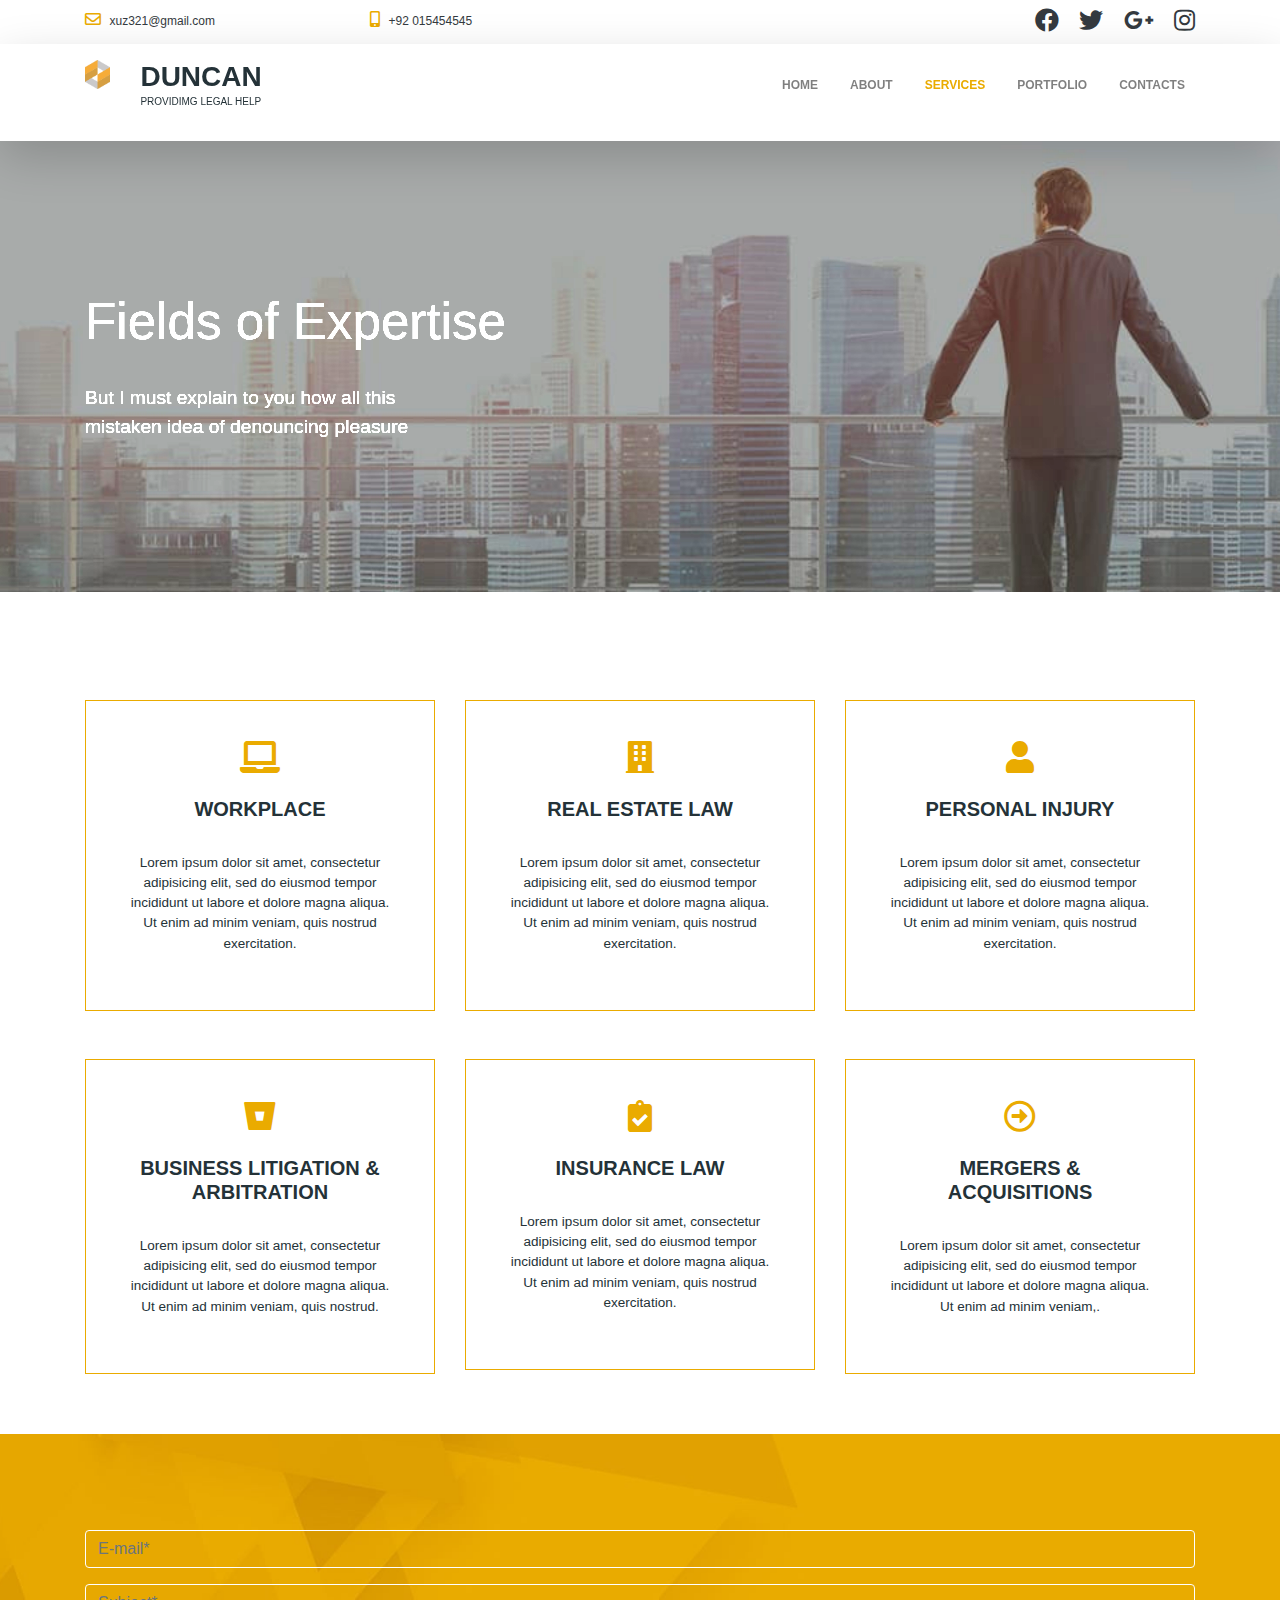
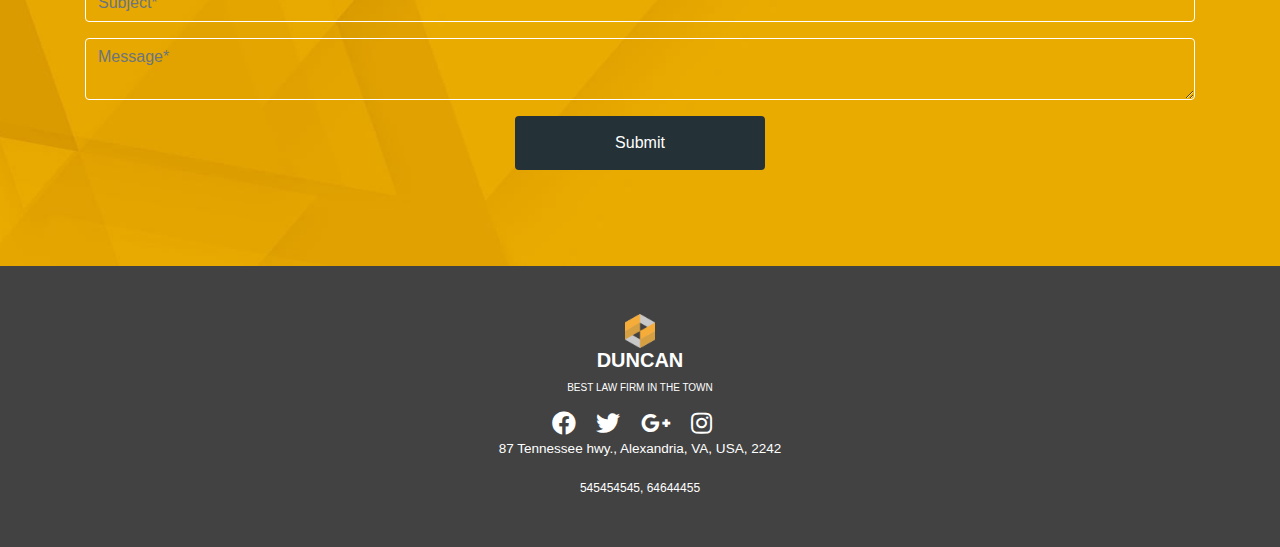
<file: services.html>
<!DOCTYPE html>
<html>
<head>
	<meta charset="utf-8">
			<meta name="viewport" content="width=device-width, intial-scale=1, maximum-scale=1">
	<title>Lawyer Theme</title>
	<link rel="stylesheet" href="css/bootstrap.min.css">
	<link rel="stylesheet" type="text/css" href="css/style.css">
	<link rel="stylesheet" type="text/css" href="fontawesome/css/all.min.css">
	<link rel="shortcut icon" href="images/favicon.ico" type="image/x-icon">
</head>
<body onload="myfunction()">
	<div id="loading"></div>
	<header class="pt-2 pb-2" style="background-color: #ffff;">
		
		<div class="container">
			<div class="row">
				<div class="col-md-3">
					<i class="far fa-envelope color_primary pr-1"></i>
					<a href="" title="" class="text-dark">xuz321@gmail.com</a>
				</div>
				<div class="col-md-3">
					<i class="fas fa-mobile-alt color_primary pr-1"></i>
					<a href="" title="" class="text-dark">+92 015454545</a>
				</div>
				<div class="col-md-6 text-right ">
				<a href="" title=""><i class="fab fa-facebook pl-3 fa-2x text-dark "></i></a>	
				<a href="" title=""><i class="fab fa-twitter pl-3 text-dark fa-2x "></i></a>	
				<a href="" title=""><i class="fab fa-google-plus-g pl-3 fa-2x text-dark "></i></a>	
				<a href="" title=""><i class="fab fa-instagram pl-3 fa-2x text-dark"></i></a>	
				</div>
			</div>
		</div>
	</header><!-- /header -->
	
	<section class="pt-3 pb-3 sticky-top shadow-lg" style="background-color: #ffff;">
		<div class="container">
			<div class="row">
				<div class="col-md-7 hidee">
					<div class="row">
						<div class="col-md-1">
							<img src="images/logo.png" alt="text" class="hidee">		
						</div>
						<div class="col-md-11 hidee">
							<h3 class="mb-0 hidee font-weight-bold">DUNCAN</h3>	
							<p style="font-size: 10px;">PROVIDIMG LEGAL HELP </p>	
						</div>
					</div>
					
				</div>
				<div class="col-md-5">
					<nav class="navbar navbar-expand-lg navbar-light bg-light">
  <button class="navbar-toggler" type="button" data-toggle="collapse" data-target="#navbarSupportedContent" aria-controls="navbarSupportedContent" aria-expanded="false" aria-label="Toggle navigation" style="background-color: #eaab00;">
    <span class="navbar-toggler-icon"></span>
  </button>
  <div class="collapse navbar-collapse" id="navbarSupportedContent">
    <ul class="navbar-nav mr-auto font-weight-bold">
      <li class="nav-item ">
        <a class="nav-link pl-3 pr-3" href="index.html">HOME </a>
      </li>
      <li class="nav-item">
        <a class="nav-link pl-3 pr-3" href="about.html">ABOUT</a>
      </li>
      <li class="nav-item active">
        <a class="nav-link pl-3 pr-3" href="services.html">SERVICES </a>
      </li>
      <li class="nav-item ">
        <a class="nav-link pl-3 pr-3" href="#">PORTFOLIO </a>
      </li>
      <li class="nav-item ">
        <a class="nav-link pl-3 pr-3" href="contacts.html">CONTACTS </a>
      </li>
      
    </ul>
  </div>
</nav>
				</div>
			</div>
		</div>
		
	</section>

<section style="background-image:url('images/img1.jpg');" class="slider5 color_secondary">	
	<div class="container">
		<div class="row">
			<div class="col-md-12">
				<h3 style="font-size: 3.2em;">Fields of Expertise</h3><br>
				<span style="font-size: 1.2em;">But I must explain to you how all this <br> mistaken idea of denouncing pleasure</span>	
			</div>
		</div>
	</div>
</section>

<section style="padding: 60px 0;" class="text-center">
	<div class="container">
		<div class="row pt-5">
			<div class="col-md-4 res-pad">
						<div class="border2 pad2">
							<i class="fas fa-laptop color_primary fa-2x pb-4"></i>
						<h5 class="font-weight-bold">WORKPLACE</h5><br>
						<p>Lorem ipsum dolor sit amet, consectetur adipisicing elit, sed do eiusmod
						tempor incididunt ut labore et dolore magna aliqua. Ut enim ad minim veniam,
						quis nostrud exercitation.</p>	
						</div>
						
				</div>
			<div class="col-md-4 res-pad">
						<div class="border2 pad2" >
							<i class="fas fa-building color_primary fa-2x pb-4"></i>
						<h5 class="font-weight-bold">REAL ESTATE LAW</h5><br>
						<p>Lorem ipsum dolor sit amet, consectetur adipisicing elit, sed do eiusmod
						tempor incididunt ut labore et dolore magna aliqua. Ut enim ad minim veniam,
						quis nostrud exercitation.</p>	
						</div>
						
				</div>
			<div class="col-md-4 res-pad">
						<div class="border2 pad2">
							<i class="fas fa-user color_primary fa-2x pb-4"></i>
						<h5 class="font-weight-bold">PERSONAL INJURY</h5><br>
						<p>Lorem ipsum dolor sit amet, consectetur adipisicing elit, sed do eiusmod
						tempor incididunt ut labore et dolore magna aliqua. Ut enim ad minim veniam,
						quis nostrud exercitation.</p>	
						</div>
						
				</div>
				</div>
				<div class="row mt-5">
					<div class="col-md-4 res-pad">
						<div class="border2 pad2">
							<i class="fab fa-bitbucket color_primary fa-2x pb-4"></i>
						<h5 class="font-weight-bold">BUSINESS LITIGATION & ARBITRATION</h5><br>
						<p>Lorem ipsum dolor sit amet, consectetur adipisicing elit, sed do eiusmod
						tempor incididunt ut labore et dolore magna aliqua. Ut enim ad minim veniam,
						quis nostrud.</p>	
						</div>
						
				</div>
			<div class="col-md-4 res-pad">
						<div class="border2 pad2">
							<i class="fas fa-clipboard-check color_primary fa-2x pb-4"></i>
						<h5 class="font-weight-bold">INSURANCE LAW</h5><br>
						<p>Lorem ipsum dolor sit amet, consectetur adipisicing elit, sed do eiusmod
						tempor incididunt ut labore et dolore magna aliqua. Ut enim ad minim veniam,
						quis nostrud exercitation.</p>	
						</div>
						
				</div>
			<div class="col-md-4 res-pad">
						<div class="border2 pad2">
							<i class="far fa-arrow-alt-circle-right color_primary fa-2x pb-4"></i>
						<h5 class="font-weight-bold">MERGERS & ACQUISITIONS</h5><br>
						<p>Lorem ipsum dolor sit amet, consectetur adipisicing elit, sed do eiusmod
						tempor incididunt ut labore et dolore magna aliqua. Ut enim ad minim veniam,.</p>							
						</div>

				</div>
				</div>
			</div>
</section>
<section style="background-image: url('images/formpic.jpg');" class="formpic text-center">
	<div class="container">
		<div class="row">
			<div class="col-md-12">
				<form action="" method="post">
					<div class="form-group"
						<input type="text" name="name" class="form-control form-control1" placeholder="Name*">
					</div>
					<div class="form-group">
						<input type="text" name="phone" class="form-control form-control1" placeholder="E-mail*">
					</div>
					<div class="form-group">
						<input type="text" name="email" class="form-control form-control1" placeholder="Subject*">
					</div>
					<div class="form-group">
						<textarea class="form-control about_padding form-control1" placeholder="Message*"></textarea>
					</div>
					<div class="form-group">
						<input type="submit" name="submit" value="Submit" class="btn btn-outline-dark btn_4">
					</div>
				</form>
			</div>
		</div>
	</div>
</section>

<section class="pt-5 pb-5 text-center text-white" style="background-color: #424242;">
	<div class="container">
		<div class="row">
			<div class="col-md-12 hover">
				<img src="images/logo.png" alt="" style="width: 30px;">
				<h5 class="font-weight-bold">DUNCAN</h5>
				<p style="font-size: 10px;">BEST LAW FIRM IN THE TOWN</p>
				<a href="" title=""><i class="fab fa-facebook pr-3 fa-2x color_secondary"></i></a>	
				<a href="" title=""><i class="fab fa-twitter pr-3 fa-2x color_secondary"></i></a>	
				<a href="" title=""><i class="fab fa-google-plus-g pr-3 fa-2x color_secondary"></i></a>		
				<a href="" title=""><i class="fab fa-instagram pr-3 fa-2x color_secondary"></i></a>
				<p>87 Tennessee hwy., Alexandria, VA, USA, 2242</p>
				<a href="" title="" class="color_secondary">545454545, 64644455</a>	
			</div>
		</div>
	</div>
</section>
	











<script src="js/jquery-3.4.1.min.js"></script>
<script src="js/bootstrap.min.js"></script>
<script src="js/smooth-scroll.js"></script>
<script>
		preloader=document.getElementById('loading');
		function myfunction(){
			preloader.style.display='none';
		}
</script>



</body>
</html>
</file>
<file: css/style.css>
body{
	font-family: 'Audiowide', sans-serif;
	color: #243238;
}
#loading{
	position: fixed;
	width: 100%;
	height: 100vh;
	background: #ffff url('../images/logo.png')
	no-repeat center;
	z-index: 999999;
}
.color_primary{
	color: #eaab00;
}
.bgcolor_primary{
	background-color: #eaab00;
}
.color_secondary{
	color: #ffff;
}
.bgcolor_secondary{
	color: #ffff;
}
a{
	font-size: 12px;
}
.bg-light{
	background-color: #fff !important;
}
.navbar-light .navbar-nav .active>.nav-link,
.navbar-light .navbar-nav .nav-link.active,
.navbar-light .navbar-nav .nav-link.show,
.navbar-light .navbar-nav 
.show>.nav-link:active{
	color: #eaab00;

}
.navbar-light .navbar-nav .nav-link:hover{
	color: #eaab00;

}
img{
	max-width: 100%;
}
p{
	font-size: .845em;
}	
h1{
	font-weight: bold;
	font-size: 5em;
}
h2{
	font-weight: bold;
	font-size: 3em;
}

hr{
	width: 200px;
	background-color: #eaab00;
}

.slider{
	padding: 150px 0;
	max-width: 100%;
	background-repeat: no-repeat;
	background-size: cover;
	background-attachment: fixed;
	background-position: center top;

}
.contentpic{
	background-repeat: no-repeat;
	background-size: cover;
	background-attachment: fixed;
	background-position: center;
}
.btn_1{
	color: #fff;
	background-color: #eaab00;
	border: none;
	padding: 10px 30px;
}
.btn_1:hover{
	background-color: #243238;
	transition: .5s; 

}
.slider1{
	padding: 50px 0;
	background-repeat: no-repeat;
	background-size: cover;
	background-attachment: fixed;
	background-position: center;
}
.font{
	font-weight: bold;
	font-size: 45px;
}
.img{
	border-radius: 100%;
}
.btn_2{
	color: #fff;
	background-color: #eaab00;
	border: none;
	padding: 10px 30px;
}
.btn_2:hover{
	background-color: #243238;
	transition: .5s;
}
.hr1{
	width: 70px;
	margin-right: 500px;
}
.slide2{
	background-attachment: fixed;
	background-repeat: no-repeat;
	background-size: cover;
	background-position: center;
	padding: 70px 0;
}
.border1{
	border-left: 1px solid #eaab00;
}
.btn_3{
	color: #fff;
	background-color: #eaab00;
	border: none;
	padding: 10px 30px;
}
.btn_3:hover{
	background-color: #243238;
	transition: .5s; 
}
.formpic{
	padding: 80px 0;
	background-repeat: no-repeat;
	background-size: cover;
	background-position: center;
}
.form-control1{
	background-color: rgba(0, 0, 0, 0);
	border-color: #ffff;
}
.btn_4{
	padding: 15px 100px;
	background-color: #243238;
	color: #fff;	
	border: none;
}
.btn_4:hover{
	background-color: #fff;
	color: #243238;
	transition: .3s;
}
.hover :hover{
	color: #eaab00;
	transition: .3s;
	cursor: pointer;
	text-decoration: none;
}
.ul li{
	line-height: 45px;
}
.btn_5{
	background-color: rgba(0, 0, 0, 0);
	border-color: #ffff;
	padding: 10px 40px;
}
.btn_5:hover{
	background-color: #fff;
	color: #eaab00;
	border-color: #fff;
}
.slider4{
	padding: 100px 0;
	background-repeat: no-repeat;
	background-size: cover;
	background-attachment: fixed;
	background-position: center;
}
.card-header{
	padding: 0;
}
.btn_6{
	background-color: #eaab00;
	border-color: #eaab00;
	padding: 10px 80px;
}
.progress-bar{
	background-color: #eaab00;
}
.slider5{
	padding: 150px 0;
	background-repeat: no-repeat;
	background-size: cover;
	background-attachment: fixed;
	background-position: center;
	filter: brightness(160%);

}
.border2{
	border: 1px solid #eaab00;
}
.pad2{
	padding: 40px;
}
@media screen and (max-width: 1050px){

	.slider{
		max-width: 100%;
		padding: 40px 0;
		background-repeat: no-repeat;
		background-size: cover;
		background-attachment: local;
		background-position: center top;
	}
	.slider h1{
		font-size: 3.5em;
	}
	.slider h2{
		font-size: 2.5em;
	}
	.slider h5{
		font-size: 1em;
	}
	.slide2{
	background-attachment: local;
	background-repeat: no-repeat;
	background-size: cover;
	background-position: center;
	padding: 70px 0;
}
.slider1{
	padding: 50px 0;
	background-repeat: no-repeat;
	background-size: cover;
	background-attachment: local;
	background-position: center;
}
.slider4{
	padding: 80px 0;
	background-repeat: no-repeat;
	background-size: cover;
	background-attachment: local;
	background-position: center;
}
.slider5{
	padding: 120px 0;
	background-repeat: no-repeat;
	background-size: cover;
	background-attachment: local;
	background-position: center;
	filter: brightness(160%);

}
}
@media screen and (max-width: 990px){
	.hidee{
		display: none !important;
	}
}

@media screen and (max-width: 768px){

	.slider{
		max-width: 100%;
		padding: 40px 0;
		background-repeat: no-repeat;
		background-size: cover;
		background-attachment: local;
		background-position: center top;
	}
	.slider h1{
		font-size: 3em;
	}
	.slider h2{
		font-size: 2em;
	}
	.slider h5{
		font-size: 1em;
	}
	.hidee{
		display: none !important;
	}
	.slide2{
	background-attachment: local;
	background-repeat: no-repeat;
	background-size: cover;
	background-position: center;
	padding: 70px 0;
}
.slider1{
	padding: 50px 0;
	background-repeat: no-repeat;
	background-size: cover;
	background-attachment: local;
	background-position: center;
}
.item-center{
	text-align: center !important;
}
.res-pad{
	padding-top: 8px;
}
.res-pad1{
	padding-top: 35px;
}
.slider4{
	padding: 60px 0;
	background-repeat: no-repeat;
	background-size: cover;
	background-attachment: local;
	background-position: center;
}
.slider5{
	padding: 100px 0;
	background-repeat: no-repeat;
	background-size: cover;
	background-attachment: local;
	background-position: center;
	filter: brightness(160%);

}
h3{
	font-size: 1.17em;
}
h4{
	font-size: 1em;
}
h5{
	font-size: .83em;
}
h6{
	font-size: .67em;
}
.fontres{
	font-size: 2em;
}
}
</file>
